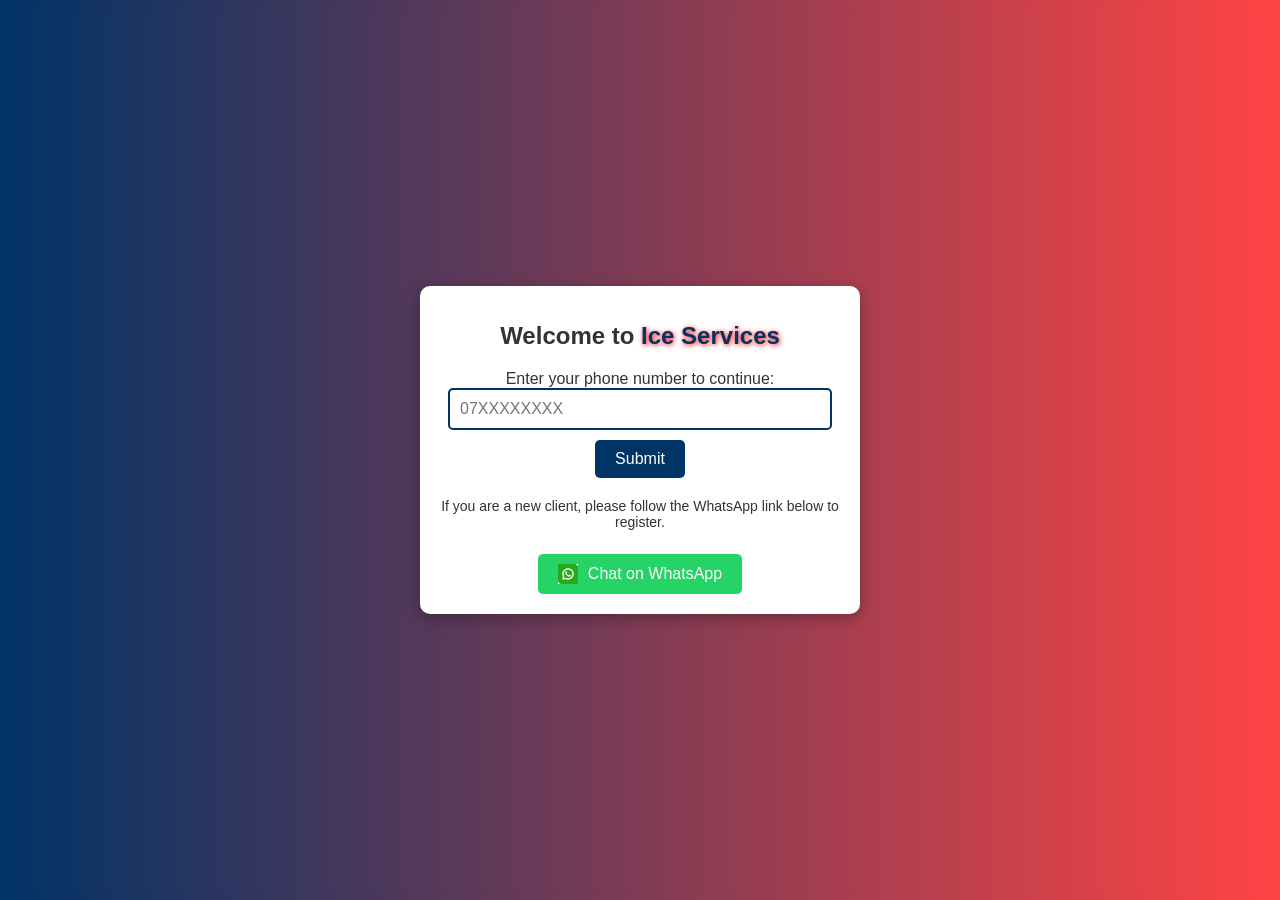
<file: index.html>
<!DOCTYPE html>
<html lang="en">
<head>
    <meta charset="UTF-8">
    <meta name="viewport" content="width=device-width, initial-scale=1.0">
    <meta http-equiv="Content-Security-Policy" content="upgrade-insecure-requests">
    <title>Login - Ice Services</title>
    <link rel="stylesheet" href="index.css">
    <script defer src="index.js"></script>
</head>
<body>
    <div class="container">
        <h1 class="title">Welcome to <span>Ice Services</span></h1>
        <div class="login-box">
            <label for="phone">Enter your phone number to continue:</label>
            <input type="text" id="phone" placeholder="07XXXXXXXX" maxlength="10">
            <button onclick="validateLogin()">Submit</button>
            <p class="error-message" id="error-message"></p>
        </div>
        <p class="register-text">
            If you are a new client, please follow the WhatsApp link below to register.
        </p>
        <a href="https://wa.me/254700338057" class="whatsapp-link">
            <img src="images.png" alt="WhatsApp"> Chat on WhatsApp
        </a>
    </div>
</body>
</html>
</file>
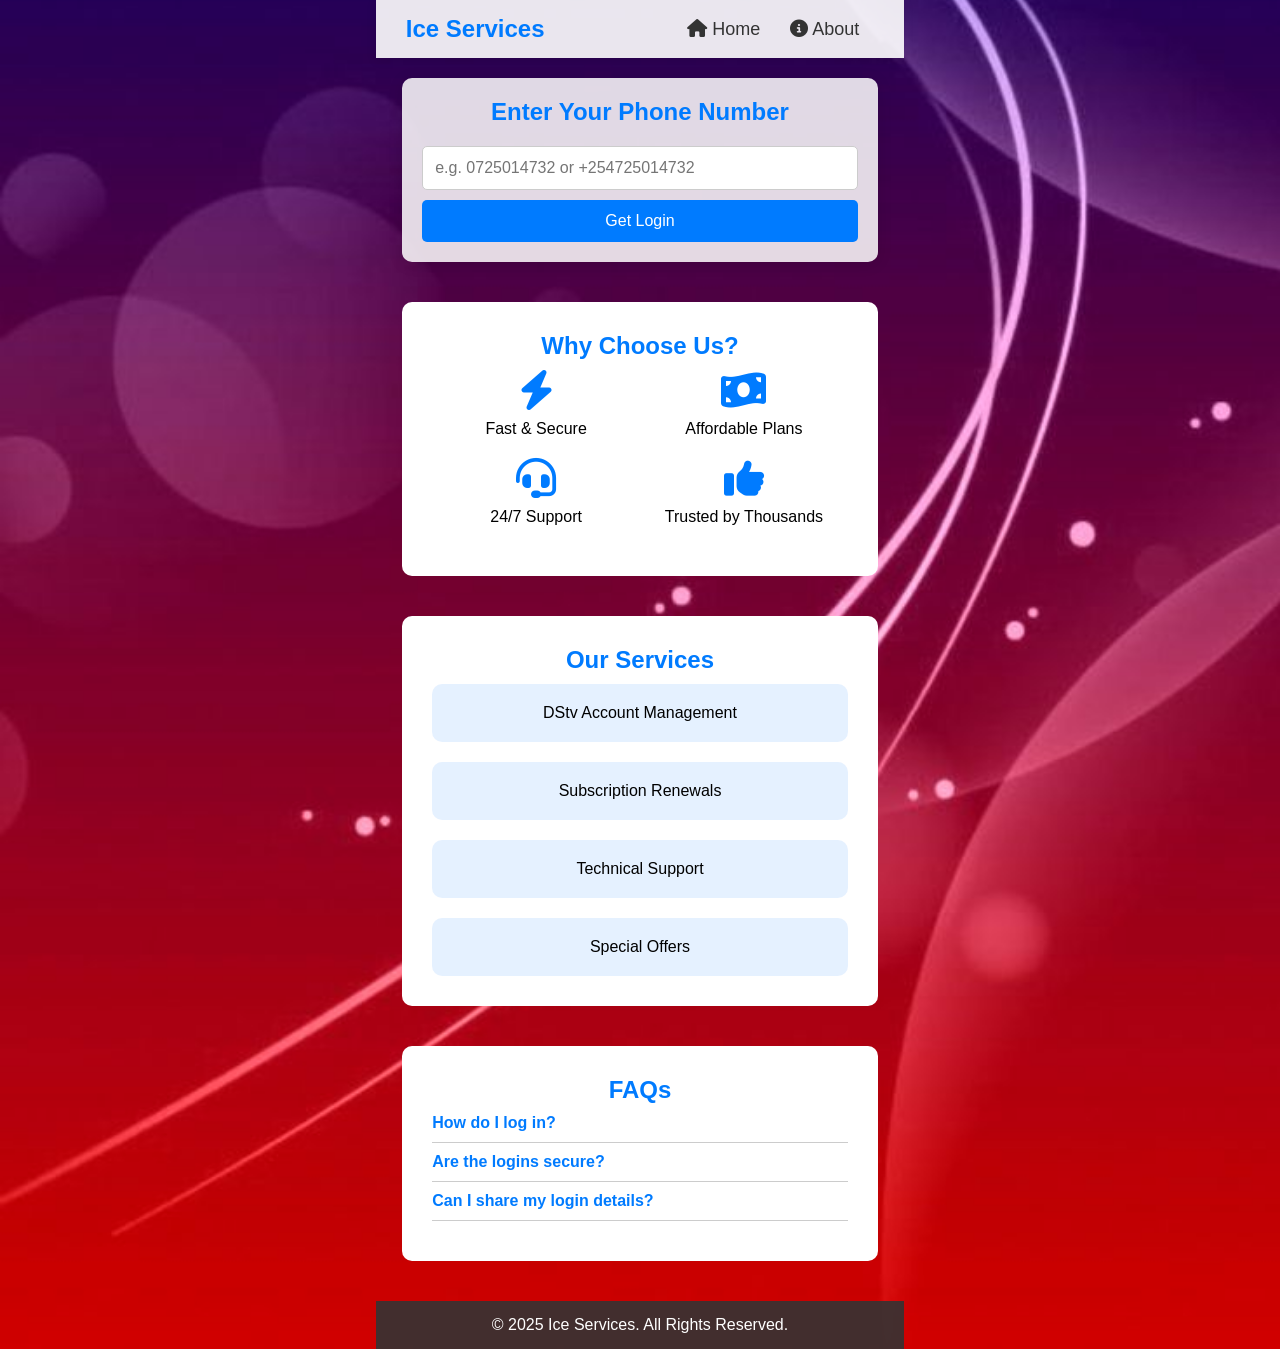
<file: home.html>
<!DOCTYPE html>
<html lang="en">
<head>
  <meta charset="UTF-8" />
  <meta name="viewport" content="width=device-width, initial-scale=1.0"/>
  <title>Ice Services Login</title>
  <link rel="stylesheet" href="https://cdnjs.cloudflare.com/ajax/libs/font-awesome/6.4.2/css/all.min.css"/>
  <style>
    /* RESET */
    * { margin: 0; padding: 0; box-sizing: border-box; }
    
    /* BODY & GLOBAL SETTINGS */
    html, body {
      height: 100%;
      font-family: Arial, sans-serif;
      background: url('im.gif') no-repeat center center fixed;
      background-size: cover;
      display: flex;
      flex-direction: column;
      align-items: center;
    }
    
    /* NAVBAR */
    .navbar {
      width: 100%;
      max-width: 1200px;
      margin: 0 auto;
      display: flex;
      justify-content: space-between;
      align-items: center;
      background: rgba(255, 255, 255, 0.9);
      padding: 15px 30px;
      box-shadow: 0px 2px 10px rgba(0, 0, 0, 0.1);
    }
    
    .navbar .logo {
      font-size: 24px;
      font-weight: bold;
      color: #007bff;
    }
    
    .navbar ul {
      list-style: none;
      display: flex;
    }
    
    .navbar ul li { margin: 0 15px; }
    
    .navbar ul li a {
      text-decoration: none;
      color: #333;
      font-size: 18px;
      transition: color 0.3s;
    }
    
    .navbar ul li a:hover { color: #007bff; }
    
    /* CONTAINER COMMON STYLE */
    .container {
      margin: 20px auto;
      padding: 20px;
      background: rgba(255,255,255,0.85);
      border-radius: 10px;
      width: 90%;
      max-width: 600px;
      box-shadow: 0 2px 15px rgba(0,0,0,0.1);
      text-align: center;
    }
    
    h2 { color: #007bff; margin-bottom: 10px; }
    
    input, button {
      font-size: 16px;
    }
    
    input {
      width: 100%;
      padding: 12px;
      margin: 10px 0;
      border: 1px solid #ccc;
      border-radius: 5px;
    }
    
    button {
      background: #007bff;
      color: white;
      border: none;
      padding: 12px;
      width: 100%;
      cursor: pointer;
      border-radius: 5px;
      transition: background 0.3s;
    }
    
    button:hover { background: #0056b3; }
    
    /* MESSAGE DISPLAY */
    #responseMessage {
      margin-top: 20px;
      padding: 15px;
      border-radius: 5px;
      display: none;
      white-space: pre-line;
    }
    
    /* WHY CHOOSE US */
    .why-choose {
      margin: 20px auto;
      padding: 30px;
      background: white;
      border-radius: 10px;
      width: 90%;
      max-width: 800px;
      text-align: center;
    }
    
    .features {
      display: flex;
      justify-content: space-around;
      flex-wrap: wrap;
    }
    
    .feature {
      width: 45%;
      margin-bottom: 20px;
      text-align: center;
    }
    
    .feature i {
      font-size: 40px;
      color: #007bff;
      margin-bottom: 10px;
    }
    
    /* OUR SERVICES */
    .services {
      margin: 20px auto;
      padding: 30px;
      background: white;
      border-radius: 10px;
      width: 90%;
      max-width: 800px;
      text-align: center;
    }
    
    .services-grid {
      display: grid;
      grid-template-columns: repeat(auto-fit, minmax(200px, 1fr));
      gap: 20px;
    }
    
    .service-box {
      padding: 20px;
      border-radius: 10px;
      background: rgba(0, 123, 255, 0.1);
      text-align: center;
    }
    
    /* FAQ SECTION */
    .faq {
      margin: 20px auto;
      padding: 30px;
      background: white;
      border-radius: 10px;
      width: 90%;
      max-width: 800px;
      text-align: center;
    }
    
    .faq-item {
      text-align: left;
      margin: 10px 0;
      border-bottom: 1px solid #ccc;
      padding-bottom: 10px;
    }
    
    .faq-question {
      font-weight: bold;
      cursor: pointer;
      color: #007bff;
    }
    
    .faq-answer {
      display: none;
      margin-top: 5px;
      padding-left: 10px;
    }
    
    /* FOOTER */
    .footer {
      background: rgba(51, 51, 51, 0.9);
      color: white;
      text-align: center;
      padding: 15px;
      width: 100%;
      margin-top: 20px;
    }
  </style>
</head>
<body>

  <!-- NAVBAR -->
  <nav class="navbar">
    <div class="logo">Ice Services</div>
    <ul>
      <li><a href="#"><i class="fa fa-home"></i> Home</a></li>
      <li><a href="about.html"><i class="fa fa-info-circle"></i> About</a></li>
    </ul>
  </nav>

  <!-- LOGIN BOX -->
  <div class="container">
    <h2>Enter Your Phone Number</h2>
    <form id="loginForm">
      <input type="text" id="phone" name="phone" placeholder="e.g. 0725014732 or +254725014732" required>
      <button type="submit">Get Login</button>
    </form>
    <div id="responseMessage"></div>
  </div>

  <!-- WHY CHOOSE US -->
  <div class="why-choose">
    <h2>Why Choose Us?</h2>
    <div class="features">
      <div class="feature">
        <i class="fa fa-bolt"></i>
        <p>Fast &amp; Secure</p>
      </div>
      <div class="feature">
        <i class="fa fa-money-bill-wave"></i>
        <p>Affordable Plans</p>
      </div>
      <div class="feature">
        <i class="fa fa-headset"></i>
        <p>24/7 Support</p>
      </div>
      <div class="feature">
        <i class="fa fa-thumbs-up"></i>
        <p>Trusted by Thousands</p>
      </div>
    </div>
  </div>

  <!-- OUR SERVICES -->
  <div class="services">
    <h2>Our Services</h2>
    <div class="services-grid">
      <div class="service-box">DStv Account Management</div>
      <div class="service-box">Subscription Renewals</div>
      <div class="service-box">Technical Support</div>
      <div class="service-box">Special Offers</div>
    </div>
  </div>

  <!-- FAQ SECTION -->
  <div class="faq">
    <h2>FAQs</h2>
    <div class="faq-item">
      <p class="faq-question" onclick="toggleFAQ(this)">How do I log in?</p>
      <p class="faq-answer">Enter your phone number to receive your login details via our system.</p>
    </div>
    <div class="faq-item">
      <p class="faq-question" onclick="toggleFAQ(this)">Are the logins secure?</p>
      <p class="faq-answer">Yes, our logins are generated securely and can be reused for 30 days.</p>
    </div>
    <div class="faq-item">
      <p class="faq-question" onclick="toggleFAQ(this)">Can I share my login details?</p>
      <p class="faq-answer">No, sharing of login details is strictly prohibited.</p>
    </div>
  </div>

  <!-- FOOTER -->
  <footer class="footer">
    <p>© 2025 Ice Services. All Rights Reserved.</p>
  </footer>

  <script>
    // Handle login form submission
    document.getElementById('loginForm').addEventListener('submit', function(event) {
      event.preventDefault();
      
      const phone = document.getElementById('phone').value.trim();
      if (phone === '') {
        alert('Please enter your phone number.');
        return;
      }
      
      // Prepare JSON payload
      const payload = { phone: phone };
      
      // Send POST request to backend.php
      fetch('backend.php', {
        method: 'POST',
        headers: { 'Content-Type': 'application/json' },
        body: JSON.stringify(payload)
      })
      .then(response => response.json())
      .then(data => {
        const responseDiv = document.getElementById('responseMessage');
        if (data.status === 'success') {
          responseDiv.style.backgroundColor = '#d4edda';
          responseDiv.style.color = '#155724';
        } else {
          responseDiv.style.backgroundColor = '#f8d7da';
          responseDiv.style.color = '#721c24';
        }
        responseDiv.textContent = data.message;
        responseDiv.style.display = 'block';
      })
      .catch(error => {
        console.error('Error:', error);
        alert('An error occurred. Please try again later.');
      });
    });
    
    // FAQ toggle functionality
    function toggleFAQ(element) {
      const answer = element.nextElementSibling;
      answer.style.display = answer.style.display === 'block' ? 'none' : 'block';
    }
  </script>
</body>
</html>
</file>
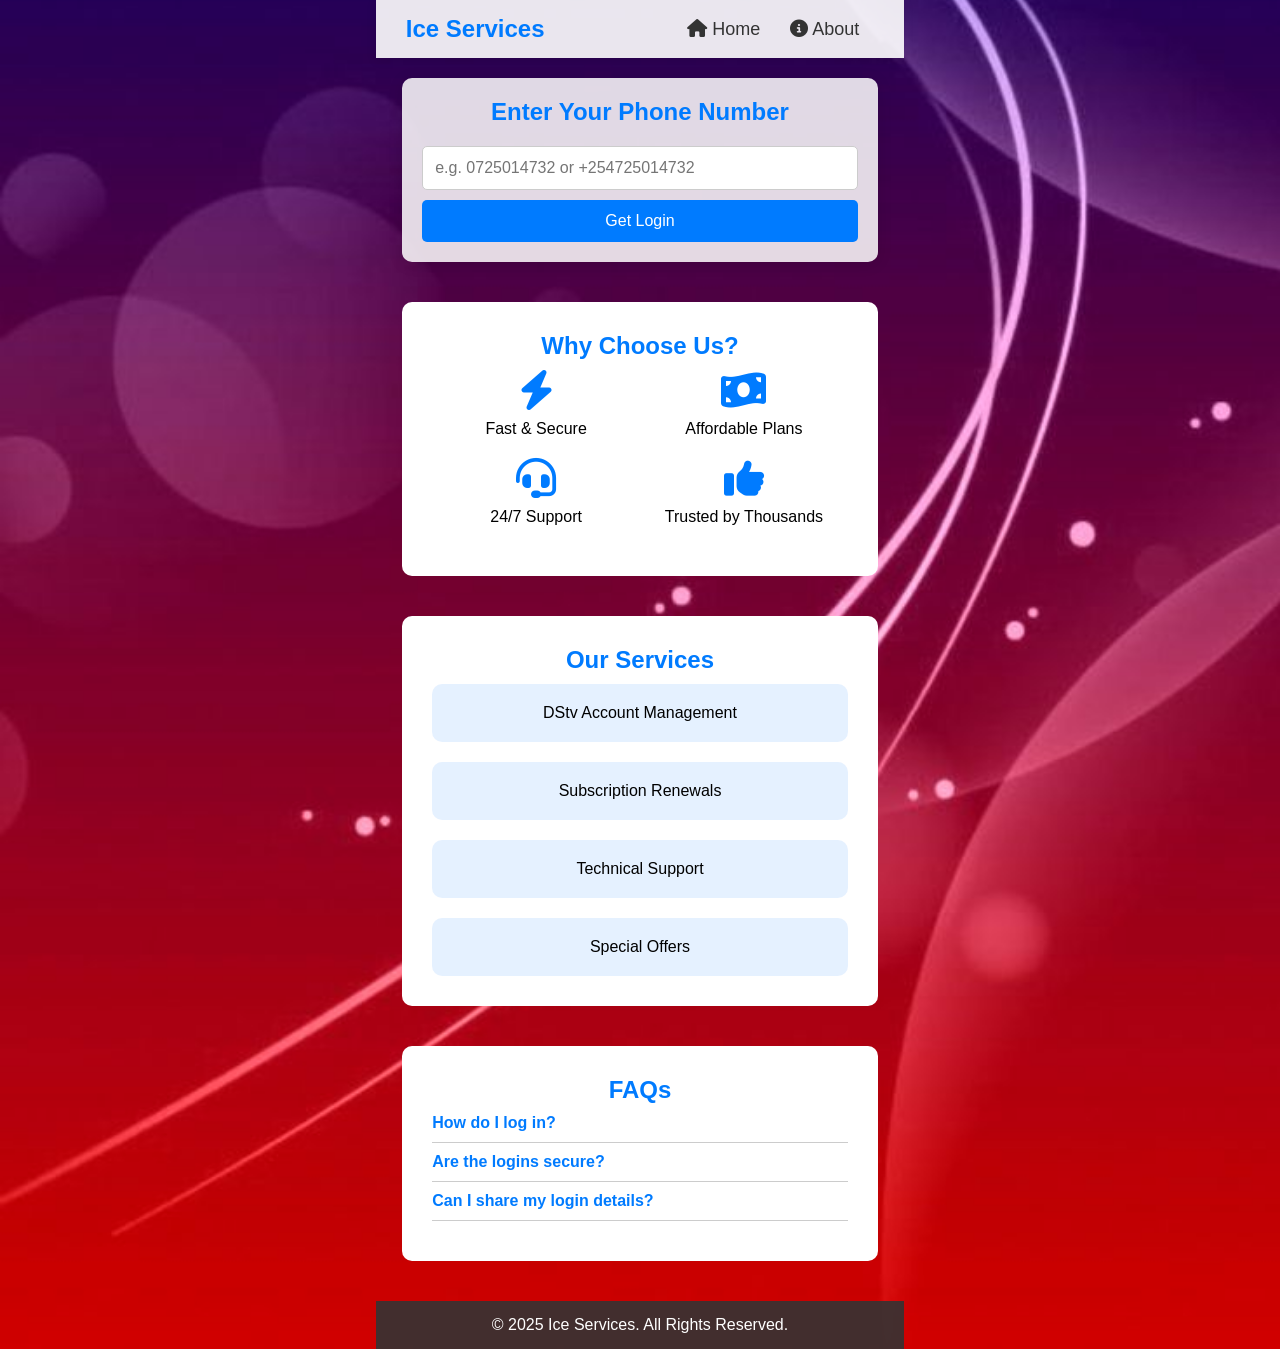
<file: main.html>
<!DOCTYPE html>
<html lang="en">
<head>
  <meta charset="UTF-8" />
  <meta name="viewport" content="width=device-width, initial-scale=1.0" />
  <title>Ice Services Login</title>
  <link rel="stylesheet" href="style.css" />
  <script defer src="main.js"></script>
  <link rel="stylesheet" href="https://cdnjs.cloudflare.com/ajax/libs/font-awesome/6.4.2/css/all.min.css" />
</head>
<body>
  <!-- NAVBAR -->
  <nav class="navbar">
    <div class="logo">Ice Services</div>
    <ul>
      <li><a href="home.html"><i class="fa fa-home"></i> Home</a></li>
      <li><a href="about.html"><i class="fa fa-info-circle"></i> About</a></li>
    </ul>
  </nav>

  <!-- LOGIN BOX -->
  <div class="container">
    <h2>Enter Your Phone Number</h2>
    <form id="loginForm">
      <input type="text" id="phone" name="phone" placeholder="e.g. 0725014732 or +254725014732" required>
      <button type="submit">Get Login</button>
    </form>
    <div id="responseMessage"></div>
  </div>

  <!-- WHY CHOOSE US -->
  <div class="why-choose">
    <h2>Why Choose Us?</h2>
    <div class="features">
      <div class="feature"><i class="fa fa-bolt"></i><p>Fast & Secure</p></div>
      <div class="feature"><i class="fa fa-money-bill-wave"></i><p>Affordable Plans</p></div>
      <div class="feature"><i class="fa fa-headset"></i><p>24/7 Support</p></div>
      <div class="feature"><i class="fa fa-thumbs-up"></i><p>Trusted by Thousands</p></div>
    </div>
  </div>

  <!-- OUR SERVICES -->
  <div class="services">
    <h2>Our Services</h2>
    <div class="services-grid">
      <div class="service-box">DStv Account Management</div>
      <div class="service-box">Subscription Renewals</div>
      <div class="service-box">Technical Support</div>
      <div class="service-box">Special Offers</div>
    </div>
  </div>

  <!-- FAQ SECTION -->
  <div class="faq">
    <h2>FAQs</h2>
    <div class="faq-item">
      <p class="faq-question" onclick="toggleFAQ(this)">How do I log in?</p>
      <p class="faq-answer">Enter your phone number to receive your login details via our system.</p>
    </div>
    <div class="faq-item">
      <p class="faq-question" onclick="toggleFAQ(this)">Are the logins secure?</p>
      <p class="faq-answer">Yes, our logins are generated securely and can be reused for 30 days.</p>
    </div>
    <div class="faq-item">
      <p class="faq-question" onclick="toggleFAQ(this)">Can I share my login details?</p>
      <p class="faq-answer">No, sharing of login details is strictly prohibited.</p>
    </div>
  </div>

  <!-- FOOTER -->
  <footer class="footer">
    <p>© 2025 Ice Services. All Rights Reserved.</p>
  </footer>
</body>
</html>
</file>
<file: index.css>
body {
    font-family: Arial, sans-serif;
    background: linear-gradient(to right, #003366, #ff4444);
    color: white;
    text-align: center;
    margin: 0;
    padding: 0;
    height: 100vh;
    display: flex;
    justify-content: center;
    align-items: center;
}

.container {
    width: 90%;
    max-width: 400px;
    background: white;
    padding: 20px;
    border-radius: 10px;
    box-shadow: 0 4px 15px rgba(0, 0, 0, 0.3);
    color: #333;
    position: absolute;
    top: 50%;
    left: 50%;
    transform: translate(-50%, -50%);
}

.title {
    font-size: 24px;
    font-weight: bold;
    animation: fadeIn 2s;
}

.title span {
    color: #003366;
    text-shadow: 1px 1px 5px red;
}

.login-box {
    margin-top: 20px;
}

input {
    width: 90%;
    padding: 10px;
    border: 2px solid #003366;
    border-radius: 5px;
    font-size: 16px;
}

button {
    margin-top: 10px;
    padding: 10px 20px;
    background: #003366;
    color: white;
    border: none;
    border-radius: 5px;
    cursor: pointer;
    font-size: 16px;
    transition: 0.3s;
}

button:hover {
    background: #ff4444;
}

.error-message {
    color: red;
    margin-top: 10px;
}

.register-text {
    margin-top: 20px;
    font-size: 14px;
}

.whatsapp-link {
    display: inline-flex;
    align-items: center;
    background: #25D366;
    color: white;
    padding: 10px 20px;
    border-radius: 5px;
    text-decoration: none;
    font-size: 16px;
    margin-top: 10px;
}

.whatsapp-link img {
    width: 20px;
    height: 20px;
    margin-right: 10px;
}

/* Background Blur */
body::before {
    content: "";
    position: fixed;
    top: 0;
    left: 0;
    width: 100%;
    height: 100%;
    backdrop-filter: blur(5px);
    z-index: -1;
}

/* Animations */
@keyframes fadeIn {
    from { opacity: 0; }
    to { opacity: 1; }
}
</file>
<file: style.css>
/* RESET */  
    * { margin: 0; padding: 0; box-sizing: border-box; }  /* BODY & GLOBAL SETTINGS */  
html, body {  
  height: 100%;  
  font-family: Arial, sans-serif;  
  background: url('im.gif') no-repeat center center fixed;  
  background-size: cover;  
  display: flex;  
  flex-direction: column;  
  align-items: center;  
}  
  
/* NAVBAR */  
.navbar {  
  width: 100%;  
  max-width: 1200px;  
  margin: 0 auto;  
  display: flex;  
  justify-content: space-between;  
  align-items: center;  
  background: rgba(255, 255, 255, 0.9);  
  padding: 15px 30px;  
  box-shadow: 0px 2px 10px rgba(0, 0, 0, 0.1);  
}  
  
.navbar .logo {  
  font-size: 24px;  
  font-weight: bold;  
  color: #007bff;  
}  
  
.navbar ul {  
  list-style: none;  
  display: flex;  
}  
  
.navbar ul li { margin: 0 15px; }  
  
.navbar ul li a {  
  text-decoration: none;  
  color: #333;  
  font-size: 18px;  
  transition: color 0.3s;  
}  
  
.navbar ul li a:hover { color: #007bff; }  
  
/* CONTAINER COMMON STYLE */  
.container {  
  margin: 20px auto;  
  padding: 20px;  
  background: rgba(255,255,255,0.85);  
  border-radius: 10px;  
  width: 90%;  
  max-width: 600px;  
  box-shadow: 0 2px 15px rgba(0,0,0,0.1);  
  text-align: center;  
}  
  
h2 { color: #007bff; margin-bottom: 10px; }  
  
input, button {  
  font-size: 16px;  
}  
  
input {  
  width: 100%;  
  padding: 12px;  
  margin: 10px 0;  
  border: 1px solid #ccc;  
  border-radius: 5px;  
}  
  
button {  
  background: #007bff;  
  color: white;  
  border: none;  
  padding: 12px;  
  width: 100%;  
  cursor: pointer;  
  border-radius: 5px;  
  transition: background 0.3s;  
}  
  
button:hover { background: #0056b3; }  
  
/* MESSAGE DISPLAY */  
#responseMessage {  
  margin-top: 20px;  
  padding: 15px;  
  border-radius: 5px;  
  display: none;  
  white-space: pre-line;  
}  
  
/* WHY CHOOSE US */  
.why-choose {  
  margin: 20px auto;  
  padding: 30px;  
  background: white;  
  border-radius: 10px;  
  width: 90%;  
  max-width: 800px;  
  text-align: center;  
}  
  
.features {  
  display: flex;  
  justify-content: space-around;  
  flex-wrap: wrap;  
}  
  
.feature {  
  width: 45%;  
  margin-bottom: 20px;  
  text-align: center;  
}  
  
.feature i {  
  font-size: 40px;  
  color: #007bff;  
  margin-bottom: 10px;  
}  
  
/* OUR SERVICES */  
.services {  
  margin: 20px auto;  
  padding: 30px;  
  background: white;  
  border-radius: 10px;  
  width: 90%;  
  max-width: 800px;  
  text-align: center;  
}  
  
.services-grid {  
  display: grid;  
  grid-template-columns: repeat(auto-fit, minmax(200px, 1fr));  
  gap: 20px;  
}  
  
.service-box {  
  padding: 20px;  
  border-radius: 10px;  
  background: rgba(0, 123, 255, 0.1);  
  text-align: center;  
}  
  
/* FAQ SECTION */  
.faq {  
  margin: 20px auto;  
  padding: 30px;  
  background: white;  
  border-radius: 10px;  
  width: 90%;  
  max-width: 800px;  
  text-align: center;  
}  
  
.faq-item {  
  text-align: left;  
  margin: 10px 0;  
  border-bottom: 1px solid #ccc;  
  padding-bottom: 10px;  
}  
  
.faq-question {  
  font-weight: bold;  
  cursor: pointer;  
  color: #007bff;  
}  
  
.faq-answer {  
  display: none;  
  margin-top: 5px;  
  padding-left: 10px;  
}  
  
/* FOOTER */  
.footer {  
  background: rgba(51, 51, 51, 0.9);  
  color: white;  
  text-align: center;  
  padding: 15px;  
  width: 100%;  
  margin-top: 20px;  
}
</file>
